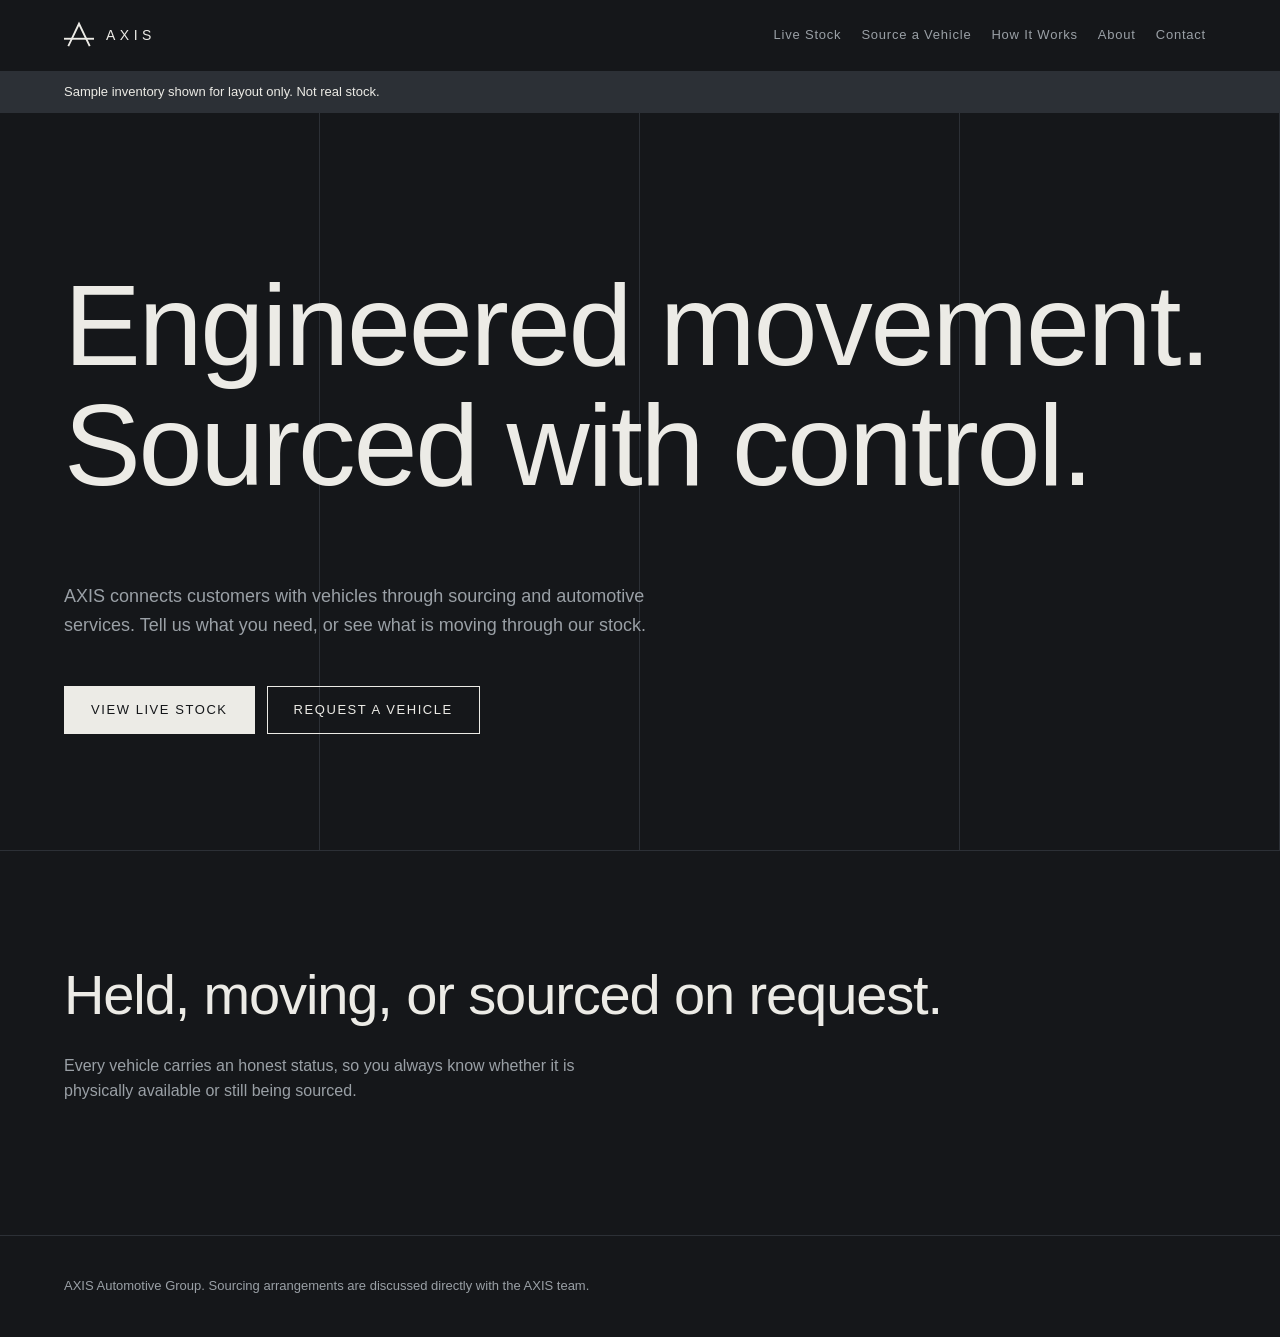
<file: index.html>
<!doctype html>
<html lang="en"><head><meta charset="utf-8"><meta name="viewport" content="width=device-width,initial-scale=1">
<title>AXIS Automotive Group</title>
<meta name="description" content="AXIS Automotive Group connects customers with vehicles through sourcing and automotive services.">
<link rel="canonical" href="https://YOUR-USERNAME.github.io/axis/">
<meta property="og:title" content="AXIS Automotive Group"><meta property="og:description" content="Premium vehicle sourcing and importing."><meta property="og:type" content="website">
<link rel="icon" href="data:image/svg+xml,%3Csvg%20xmlns%3D%22http%3A//www.w3.org/2000/svg%22%20viewBox%3D%220%200%2064%2064%22%20fill%3D%22none%22%20stroke%3D%22%2315171a%22%20stroke-width%3D%224%22%20stroke-linecap%3D%22square%22%20role%3D%22img%22%20aria-label%3D%22AXIS%22%20xmlns%3Ac2pa%3D%22http%3A//c2pa.org/manifest%22%3E%3Cmetadata%3E%3Cc2pa%3Amanifest%[base64]/[base64]%2B/[base64]/[base64]%2Bj23N9GneFquPvg6xbFcHLPNm%2B6Eua8Lih13cmF9E2KJjdXJseCpzZWxmI2p1bWJmPWMycGEuYXNzZXJ0aW9ucy9jMnBhLmFjdGlvbnMudjJkaGFzaFggzc/ukuCUEDVbVjhhoIEa70jp5DTGdTOaOro2pJLsuZmiY3VybHgpc2VsZiNqdW1iZj1jMnBhLmFzc2VydGlvbnMvYzJwYS5oYXNoLmRhdGFkaGFzaFgg/ZUQycEZGO4VxrFWZoRMnCxk5oQ%2B0OcYtHpQMcVft0J0Y2xhaW1fZ2VuZXJhdG9yX2luZm%[base64]/[base64]/3cyjxFA3Qo5S46fX0/ihY0VZ7mfb9KF703t5OjWDBWMA4GA1UdDwEB/wQEAwIHgDAVBgNVHSUEDjAMBgorBgEEAYPoXgIBMAwGA1UdEwEB/wQCMAAwHwYDVR0jBBgwFoAUzlHiBIFOZFsj%2BOPEz5o%2BnMHXXMIwCgYIKoZIzj0EAwMDZwAwZAIwMXMdFJ4BetLLVY7ORuE9noqbbAZOZn/aArXyTwFAZfKrPzxF2vPoJNf1%2BUCdg1XGAjBwX1zd9WGqYkqmL5SFqw1QySjr1zJfpJM9%2B1rdDwSPLMOPOjKuiXjoU/[base64]%2B7rifeaMo1EHEAU9LJlyOigKwElD6Ij8tqt7RO9YtErKONiA9SIzAPBL56jY94TC79RowVHnc%3D%3C/c2pa%3Amanifest%3E%3C/metadata%3E%3Cpath%20d%3D%22M10%2054%2032%208l22%2046%22/%3E%3Cpath%20d%3D%22M2%2040h60%22/%3E%3C/svg%3E" type="image/svg+xml">
<style>
:root{--bg:#15171a;--ink:#ecebe6;--mute:#9aa0a6;--line:#2c3036;--acc:#7ea6cf;--pad:clamp(20px,5vw,72px)}
*{box-sizing:border-box}html{scroll-behavior:smooth}
body{margin:0;background:var(--bg);color:var(--ink);font:400 16px/1.6 "Helvetica Neue",Arial,sans-serif}
a{color:inherit}:focus-visible{outline:2px solid var(--acc);outline-offset:3px}
.skip{position:absolute;left:-999px}.skip:focus{left:8px;top:8px;background:var(--ink);color:var(--bg);padding:8px;z-index:9}
header{display:flex;justify-content:space-between;align-items:center;flex-wrap:wrap;padding:12px var(--pad);border-bottom:1px solid var(--line);position:sticky;top:0;background:var(--bg);z-index:5}
.brand{display:flex;gap:12px;align-items:center;text-decoration:none}.brand svg{width:30px;height:30px}
.brand span{font-weight:300;letter-spacing:.32em;font-size:14px}
nav{display:flex;flex-wrap:wrap}nav a{padding:13px 10px;text-decoration:none;font-size:13px;letter-spacing:.06em;color:var(--mute)}
nav a[aria-current],nav a:hover{color:var(--ink)}
main{min-height:70vh;outline:0}section{padding:clamp(48px,9vw,120px) var(--pad);border-bottom:1px solid var(--line)}
h1,h2,h3{font-weight:300;letter-spacing:-.02em;line-height:1.05;margin:0 0 .5em}
h1{font-size:clamp(40px,9vw,128px)}h2{font-size:clamp(28px,4.5vw,56px)}h3{font-size:22px}
p{max-width:62ch;color:var(--mute)}
.hero{min-height:82vh;display:flex;flex-direction:column;justify-content:flex-end;background:repeating-linear-gradient(90deg,transparent 0 calc(25% - 1px),var(--line) calc(25% - 1px) 25%)}
.hero p{font-size:18px}
.btns{display:flex;gap:12px;flex-wrap:wrap;margin-top:28px}
.btn{display:inline-block;min-height:48px;padding:13px 26px;border:1px solid var(--ink);text-decoration:none;font-size:13px;letter-spacing:.12em;background:none;color:var(--ink);cursor:pointer;font-family:inherit}
.btn.p{background:var(--ink);color:var(--bg)}.btn:hover{border-color:var(--acc)}
.bar{display:flex;gap:20px;flex-wrap:wrap;margin-bottom:32px}
label{display:grid;gap:6px;font-size:13px;color:var(--mute)}
select,input,textarea{background:transparent;color:var(--ink);border:0;border-bottom:1px solid var(--mute);padding:12px 0;font:inherit;min-height:48px;border-radius:0}
select option{color:#000}
.grid{display:grid;grid-template-columns:repeat(auto-fill,minmax(280px,1fr));gap:1px;background:var(--line);border:1px solid var(--line)}
.card{background:var(--bg);text-decoration:none;display:block}
.ph{aspect-ratio:16/10;background:linear-gradient(135deg,#1d2025,#262b31);display:grid;place-items:center;color:var(--mute);font-size:12px;letter-spacing:.14em;overflow:hidden}
.ph img{width:100%;height:100%;object-fit:cover}
.card .b{padding:20px}.card h3{margin:8px 0}.meta{font-size:13px;color:var(--mute)}
.st{font-size:11px;letter-spacing:.14em;border:1px solid var(--line);padding:3px 8px;display:inline-block}
.st.AVAILABLE{border-color:var(--acc);color:var(--acc)}.st.SOURCING{border-style:dashed}
dl{display:grid;grid-template-columns:max-content 1fr;gap:10px 32px;border-top:1px solid var(--line);padding-top:20px}dt{color:var(--mute)}dd{margin:0}
.demo{background:var(--line);padding:10px var(--pad);font-size:13px}
form{display:grid;gap:22px;max-width:640px}.two{display:grid;grid-template-columns:1fr 1fr;gap:20px}
ol.steps{list-style:none;padding:0;max-width:720px;counter-reset:s}ol.steps li{border-top:1px solid var(--line);padding:18px 0 18px 56px;position:relative}
ol.steps li:before{counter-increment:s;content:counter(s);position:absolute;left:0;color:var(--acc)}
.cols{display:grid;grid-template-columns:repeat(auto-fit,minmax(260px,1fr));gap:40px}
footer{padding:40px var(--pad);font-size:13px;color:var(--mute)}
@media(max-width:600px){.two{grid-template-columns:1fr}}
@media(prefers-reduced-motion:no-preference){.hero h1{animation:in 1s ease both}@keyframes in{from{opacity:0;transform:translateY(14px)}}}
</style>
<script type="application/ld+json">{"@context":"https://schema.org","@type":"Organization","name":"AXIS Automotive Group","founder":[{"@type":"Person","name":"Tawananyasha Nzombe"},{"@type":"Person","name":"Angel Rubaya"}]}</script>
</head><body>
<a class="skip" href="#app">Skip to content</a>
<header><a class="brand" href="#/" aria-label="AXIS home"><svg viewBox="0 0 64 64" fill="none" stroke="currentColor" stroke-width="4" stroke-linecap="square" aria-hidden="true"><path d="M10 54 32 8l22 46"/><path d="M2 40h60"/></svg><span>AXIS</span></a><nav id="nav" aria-label="Main"></nav></header>
<div class="demo" id="demo" hidden>Sample inventory shown for layout only. Not real stock.</div>
<main id="app" tabindex="-1"></main>
<footer>AXIS Automotive Group. Sourcing arrangements are discussed directly with the AXIS team.</footer>
<script>
const STOCK={"meta":{"updated":"2026-09-30","demo":true,"note":"Sample entries for layout only. Not real inventory."},
"vehicles":[
{"id":"demo-001","make":"Sample Make A","model":"Saloon Demo","year":2024,"body":"Saloon","power":"Petrol","trans":"Automatic","mileage":"12,000 km","status":"AVAILABLE","location":"To be confirmed","updated":"2026-09-30","image":"","desc":"Demonstration listing showing how a physically available vehicle appears. Replace with real stock."},
{"id":"demo-002","make":"Sample Make B","model":"SUV Demo","year":2025,"body":"SUV","power":"Hybrid","trans":"Automatic","mileage":"New","status":"IN TRANSIT","location":"In transit","updated":"2026-09-29","image":"","desc":"Demonstration listing for a vehicle currently being shipped."},
{"id":"demo-003","make":"Sample Make C","model":"Electric Demo","year":2025,"body":"Hatchback","power":"Electric","trans":"Automatic","mileage":"New","status":"ARRIVING","location":"Arriving","updated":"2026-09-28","image":"","desc":"Demonstration listing for a vehicle nearing arrival."},
{"id":"demo-004","make":"Sample Make D","model":"Pickup Demo","year":2023,"body":"Pickup","power":"Diesel","trans":"Manual","mileage":"30,000 km","status":"SOURCING","location":"Not yet held by AXIS","updated":"2026-09-27","image":"","desc":"Demonstration of a sourcing-only listing. AXIS does not hold this vehicle."}
]};
const WA={m:"263719519301",b:"263788678472"};
const $=s=>document.querySelector(s),app=$("#app");
const e=s=>String(s).replace(/[&<>"']/g,c=>({"&":"&amp;","<":"&lt;",">":"&gt;",'"':"&quot;","'":"&#39;"}[c]));
let D={vehicles:[],meta:{}};
const nav=["Live Stock","Source a Vehicle","How It Works","About","Contact"],slug=n=>n.toLowerCase().replace(/ /g,"-");
const cls=s=>e(s.replace(" ","-"));
const wa=(n,t)=>`https://wa.me/${n}?text=${encodeURIComponent(t)}`;
const ph=v=>v.image?`<img loading="lazy" src="${e(v.image)}" alt="${e(v.year+" "+v.make+" "+v.model)}">`:"PHOTO TO BE ADDED";
const card=v=>`<a class="card" href="#/vehicle/${e(v.id)}"><div class="ph">${ph(v)}</div><div class="b"><span class="st ${cls(v.status)}">${e(v.status)}</span><h3>${e(v.make)} ${e(v.model)}</h3><div class="meta">${e(v.year)} · ${e(v.body)} · ${e(v.power)} · ${e(v.trans)}</div><div class="meta">Updated ${e(v.updated)}</div></div></a>`;
const H=t=>`<h1 style="font-size:clamp(36px,7vw,88px)">${t}</h1>`;
const R={
"":()=>`<section class="hero"><h1>Engineered movement.<br>Sourced with control.</h1><p>AXIS connects customers with vehicles through sourcing and automotive services. Tell us what you need, or see what is moving through our stock.</p><div class="btns"><a class="btn p" href="#/live-stock">VIEW LIVE STOCK</a><a class="btn" href="#/source-a-vehicle">REQUEST A VEHICLE</a></div></section><section><h2>Held, moving, or sourced on request.</h2><p>Every vehicle carries an honest status, so you always know whether it is physically available or still being sourced.</p></section>`,
"live-stock":()=>{const f=k=>[...new Set(D.vehicles.map(v=>v[k]))].map(x=>`<option>${e(x)}</option>`).join("");
return `<section>${H("Live Stock")}<p id="cnt"></p><div class="bar"><label>Status<select id="fs"><option value="">All</option>${["AVAILABLE","IN TRANSIT","ARRIVING","RESERVED","SOLD","SOURCING"].map(s=>`<option>${s}</option>`).join("")}</select></label><label>Body<select id="fb"><option value="">All</option>${f("body")}</select></label><label>Powertrain<select id="fp"><option value="">All</option>${f("power")}</select></label><label>Sort<select id="so"><option value="u">Recently updated</option><option value="y">Year, newest</option></select></label></div><div class="grid" id="lst"></div><p>Stock loads from a static data file and changes when the site is updated. It is not a real-time feed.</p></section>`},
"vehicle":id=>{const v=D.vehicles.find(x=>x.id===id);if(!v)return `<section>${H("Vehicle not found")}<a class="btn" href="#/live-stock">BACK TO LIVE STOCK</a></section>`;
const n=`${v.year} ${v.make} ${v.model}`;document.title=n+" | AXIS Automotive Group";
return `<section><div class="ph" style="aspect-ratio:21/9;margin-bottom:32px">${ph(v)}</div><span class="st ${cls(v.status)}">${e(v.status)}</span><h1 style="font-size:clamp(32px,6vw,72px)">${e(v.make)} ${e(v.model)}</h1><p>${e(v.desc)}</p><dl><dt>Year</dt><dd>${e(v.year)}</dd><dt>Body</dt><dd>${e(v.body)}</dd><dt>Powertrain</dt><dd>${e(v.power)}</dd><dt>Transmission</dt><dd>${e(v.trans)}</dd><dt>Mileage</dt><dd>${e(v.mileage)}</dd><dt>Location</dt><dd>${e(v.location)}</dd><dt>Last updated</dt><dd>${e(v.updated)}</dd></dl><div class="btns"><a class="btn p" href="${wa(WA.b,"Hello AXIS, I would like to request: "+n+" ("+v.id+")")}" rel="noopener">REQUEST THIS VEHICLE</a><a class="btn" href="#/contact">CONTACT OUR TEAM</a></div></section>`},
"source-a-vehicle":()=>`<section>${H("Source a vehicle")}<p>Tell us what you are looking for. This starts a conversation. It does not purchase a vehicle.</p><form id="sf"><div class="two"><label>Name<input name="Name" required autocomplete="name"></label><label>WhatsApp / Phone<input name="Phone" type="tel" required autocomplete="tel"></label></div><label>Email<input name="Email" type="email" autocomplete="email"></label><div class="two"><label>Manufacturer<input name="Manufacturer"></label><label>Model<input name="Model"></label></div><div class="two"><label>Year<input name="Year" inputmode="numeric"></label><label>Budget<input name="Budget"></label></div><div class="two"><label>Vehicle type<input name="Vehicle type"></label><label>Fuel / powertrain<select name="Powertrain"><option>Any</option><option>Petrol</option><option>Diesel</option><option>Hybrid</option><option>Electric</option></select></label></div><label>Transmission<select name="Transmission"><option>Any</option><option>Automatic</option><option>Manual</option></select></label><label>Additional requirements<textarea name="Notes" rows="4"></textarea></label><button class="btn p" type="submit">START THE CONVERSATION</button><p>Submitting opens WhatsApp with your details pre-filled. This website stores nothing.</p></form></section>`,
"how-it-works":()=>`<section>${H("How it works")}<ol class="steps"><li>Tell us what you want.</li><li>We identify suitable vehicles.</li><li>Vehicle information is reviewed.</li><li>Sourcing and import details are discussed.</li><li>The process is coordinated.</li><li>The vehicle is delivered through the agreed process.</li></ol><p>Terms, costs, timelines and requirements are agreed directly with AXIS for each vehicle.</p></section>`,
"about":()=>`<section>${H("About AXIS")}<p>AXIS Automotive Group is a young company with a long-term automotive vision: sourcing and importing first, with a wider automotive group to be built over time.</p></section><section class="cols"><div><h2>Metatron878</h2><p>Tawananyasha Nzombe<br>Technical &amp; Digital Operations</p></div><div><h2>Billionaire Sukhs</h2><p>Angel Rubaya<br>Business &amp; Strategic Operations</p></div></section>`,
"contact":()=>`<section>${H("Contact")}<div class="cols"><div><h3>Metatron878</h3><p>Technical &amp; Digital Operations</p><div class="btns"><a class="btn p" href="${wa(WA.m,"Hello AXIS")}" rel="noopener">WHATSAPP</a><a class="btn" href="tel:+263719519301">CALL +263 71 951 9301</a></div></div><div><h3>Billionaire Sukhs</h3><p>Business &amp; Strategic Operations</p><div class="btns"><a class="btn p" href="${wa(WA.b,"Hello AXIS")}" rel="noopener">WHATSAPP</a><a class="btn" href="tel:+263788678472">CALL +263 78 867 8472</a></div></div></div><p>Company email to be announced.</p></section>`};
function list(){const g=i=>$(i).value;const r=D.vehicles.filter(v=>(!g("#fs")||v.status===g("#fs"))&&(!g("#fb")||v.body===g("#fb"))&&(!g("#fp")||v.power===g("#fp")));
r.sort(g("#so")==="y"?(a,b)=>b.year-a.year:(a,b)=>b.updated.localeCompare(a.updated));
$("#lst").innerHTML=r.map(card).join("")||"<p style='padding:20px'>No vehicles match these filters. Clear a filter or request a vehicle.</p>";
$("#cnt").textContent=`${D.vehicles.length} listed, ${D.vehicles.filter(v=>v.status==="AVAILABLE").length} physically available. Data updated ${D.meta.updated}.`}
function route(){const p=location.hash.replace(/^#\/?/,"").split("/"),k=p[0],fn=R[k]||R[""];
const t=nav.find(n=>slug(n)===k);document.title=(t?t+" | ":"")+"AXIS Automotive Group";
app.innerHTML=fn(p[1]);window.scrollTo(0,0);
document.querySelectorAll("nav a").forEach(a=>a.toggleAttribute("aria-current",a.getAttribute("href")==="#/"+k));
if(k==="live-stock"){list();document.querySelectorAll(".bar select").forEach(s=>s.onchange=list)}
const f=$("#sf");if(f)f.onsubmit=ev=>{ev.preventDefault();let t="AXIS vehicle request:\n";new FormData(f).forEach((v,k)=>{if(v)t+=k+": "+v+"\n"});open(wa(WA.b,t),"_blank","noopener")}}
$("#nav").innerHTML=nav.map(n=>`<a href="#/${slug(n)}">${n}</a>`).join("");
D=STOCK;$("#demo").hidden=!D.meta.demo;route();
addEventListener("hashchange",route);
</script></body></html>
</file>
